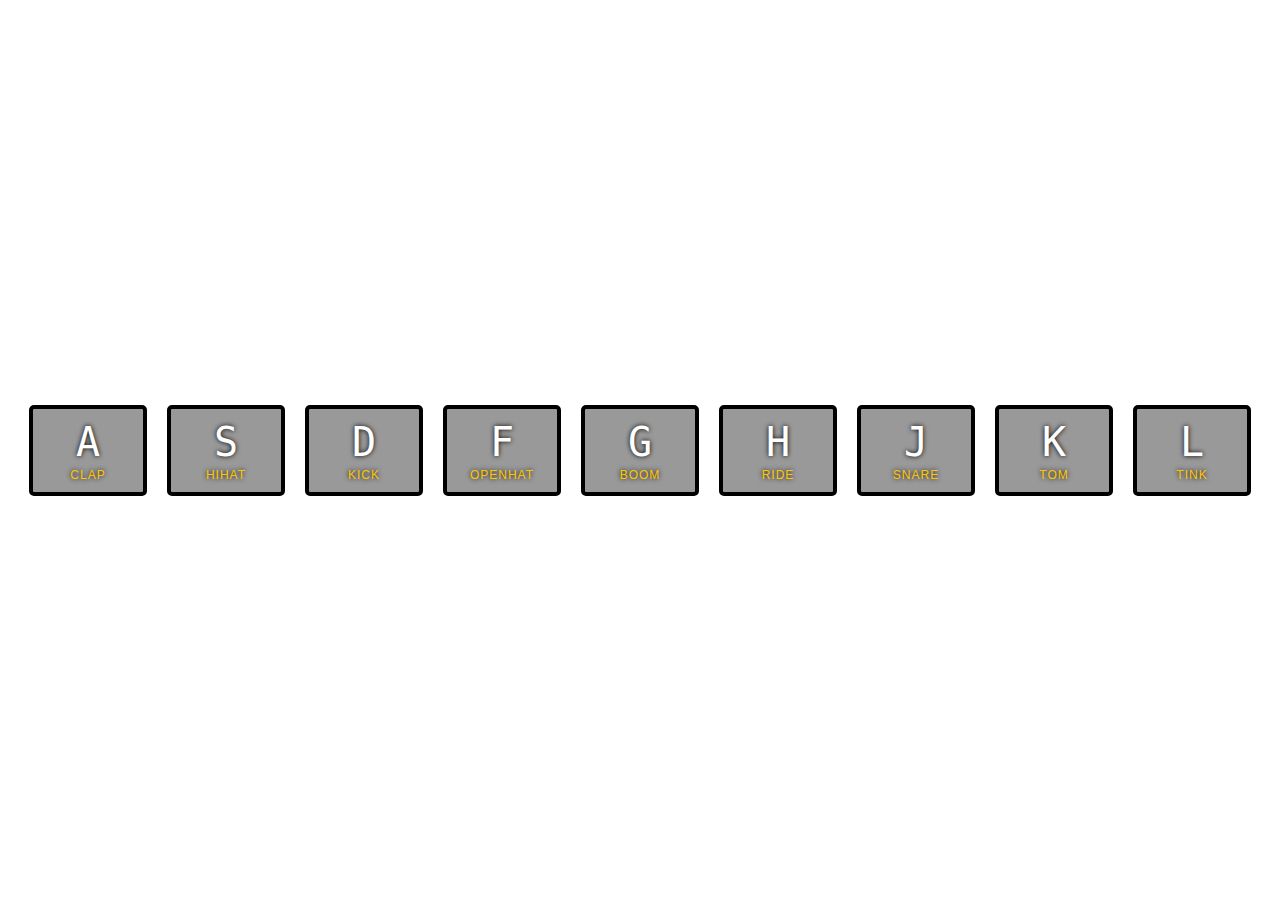
<file: 1 - JS Drum Kit/index.html>
<!DOCTYPE html>
<html lang="en">

<head>
    <meta charset="UTF-8">
    <title>JS Drum Kit</title>
    <link rel="stylesheet" href="main.css">
</head>

<body>
    <div class="keys">
        <div data-key="65" class="key">
            <kbd>A</kbd>
            <span class="sound">clap</span>
        </div>
        <div data-key="83" class="key">
            <kbd>S</kbd>
            <span class="sound">hihat</span>
        </div>
        <div data-key="68" class="key">
            <kbd>D</kbd>
            <span class="sound">kick</span>
        </div>
        <div data-key="70" class="key">
            <kbd>F</kbd>
            <span class="sound">openhat</span>
        </div>
        <div data-key="71" class="key">
            <kbd>G</kbd>
            <span class="sound">boom</span>
        </div>
        <div data-key="72" class="key">
            <kbd>H</kbd>
            <span class="sound">ride</span>
        </div>
        <div data-key="74" class="key">
            <kbd>J</kbd>
            <span class="sound">snare</span>
        </div>
        <div data-key="75" class="key">
            <kbd>K</kbd>
            <span class="sound">tom</span>
        </div>
        <div data-key="76" class="key">
            <kbd>L</kbd>
            <span class="sound">tink</span>
        </div>
    </div>

    <audio data-key="65" src="../assets/drum-kit-sounds/clap.wav"></audio>
    <audio data-key="83" src="../assets/drum-kit-sounds/hihat.wav"></audio>
    <audio data-key="68" src="../assets/drum-kit-sounds/kick.wav"></audio>
    <audio data-key="70" src="../assets/drum-kit-sounds/openhat.wav"></audio>
    <audio data-key="71" src="../assets/drum-kit-sounds/boom.wav"></audio>
    <audio data-key="72" src="../assets/drum-kit-sounds/ride.wav"></audio>
    <audio data-key="74" src="../assets/drum-kit-sounds/snare.wav"></audio>
    <audio data-key="75" src="../assets/drum-kit-sounds/tom.wav"></audio>
    <audio data-key="76" src="../assets/drum-kit-sounds/tink.wav"></audio>

    <script>
        function playSound(e) {
            const audio = document.querySelector(`audio[data-key="${e.keyCode}"]`);
            const key = document.querySelector(`.key[data-key="${e.keyCode}"]`);
            if (!audio) return; //stops function if no audio file is found at that key
            audio.currentTime = 0; // rewinds to the start of the file
            audio.play();
            key.classList.add('playing');
        }

        function removeTransition(e) {
            if (e.propertyName !== 'transform') return; // skips if it is not a transform property
            this.classList.remove('playing');
        }

        const keys = document.querySelectorAll('.key');
        keys.forEach(key => key.addEventListener('transitionend', removeTransition));

        window.addEventListener('keydown', playSound);
    </script>

</body>

</html>
</file>
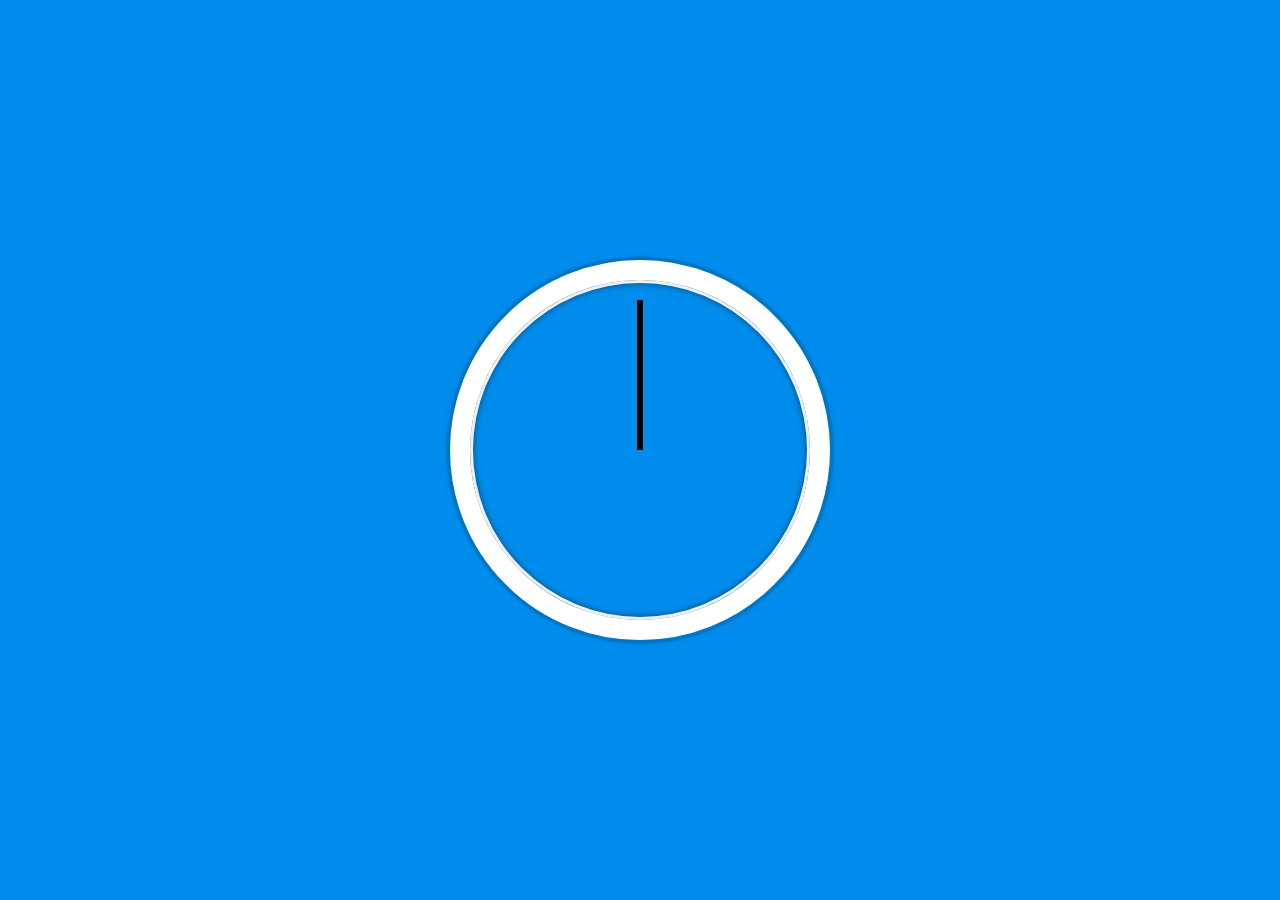
<file: 2 - CSS + JS Clock/index.html>
<!DOCTYPE html>
<html lang="en">

<head>
    <meta charset="UTF-8">
    <title>JS + CSS Clock</title>
    <link rel="stylesheet" href="main.css">
</head>

<body>

    <div class="clock">
        <div class="clock-face">
            <div class="hand hour-hand"></div>
            <div class="hand min-hand"></div>
            <div class="hand second-hand"></div>
        </div>
    </div>

    <script>
        const secondhand = document.querySelector('.second-hand');
        const minutehand = document.querySelector('.min-hand');
        const hourhand = document.querySelector('.hour-hand');

        function setDate() {
            const now = new Date();
            const seconds = now.getSeconds();
            const secondsDegrees = ((seconds / 60) * 360) + 90;
            secondhand.style.transform = `rotate(${secondsDegrees}deg)`;

            const minutes = now.getMinutes();
            const minutesDegrees = ((minutes / 60)* 360) + 90;
            minutehand.style.transform = `rotate(${minutesDegrees}deg)`;

            const hours = now.getHours();
            const hoursDegrees = ((hours /12) * 360) +90;
            hourhand.style.transform= `rotate(${hoursDegrees}deg)`;

        }

        setInterval(setDate, 1000);

    </script>
</body>

</html>
</file>
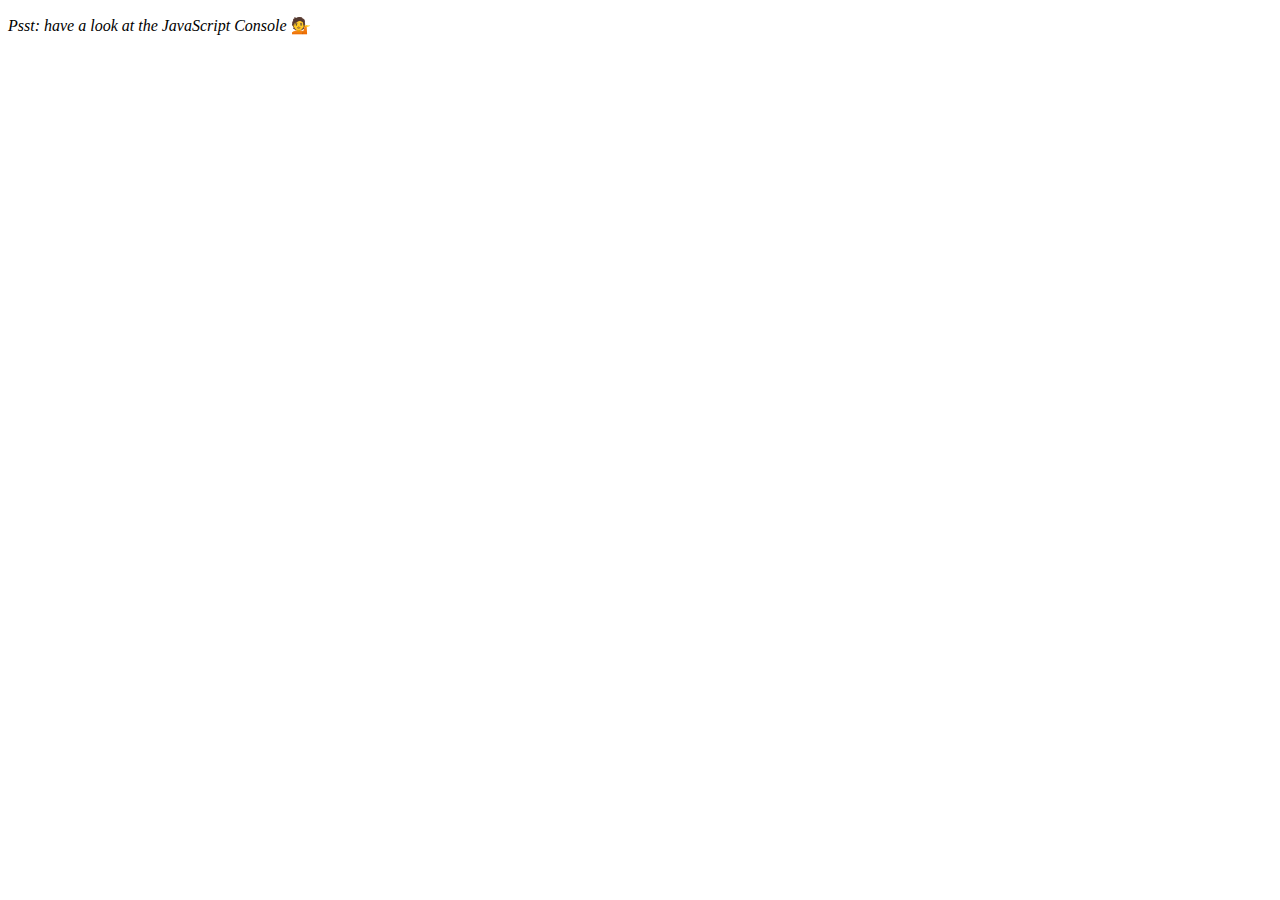
<file: 4 - Array Cardio Day 1/index.html>
<!DOCTYPE html>
<html lang="en">

<head>
    <meta charset="UTF-8">
    <title>Array Cardio 💪</title>
</head>

<body>
    <p><em>Psst: have a look at the JavaScript Console</em> 💁</p>
    <script>
        // Get your shorts on - this is an array workout!
        // ## Array Cardio Day 1

        // Some data we can work with

        const inventors = [
            { first: 'Albert', last: 'Einstein', year: 1879, passed: 1955 },
            { first: 'Isaac', last: 'Newton', year: 1643, passed: 1727 },
            { first: 'Galileo', last: 'Galilei', year: 1564, passed: 1642 },
            { first: 'Marie', last: 'Curie', year: 1867, passed: 1934 },
            { first: 'Johannes', last: 'Kepler', year: 1571, passed: 1630 },
            { first: 'Nicolaus', last: 'Copernicus', year: 1473, passed: 1543 },
            { first: 'Max', last: 'Planck', year: 1858, passed: 1947 },
            { first: 'Katherine', last: 'Blodgett', year: 1898, passed: 1979 },
            { first: 'Ada', last: 'Lovelace', year: 1815, passed: 1852 },
            { first: 'Sarah E.', last: 'Goode', year: 1855, passed: 1905 },
            { first: 'Lise', last: 'Meitner', year: 1878, passed: 1968 },
            { first: 'Hanna', last: 'Hammarström', year: 1829, passed: 1909 }
        ];

        const people = ['Beck, Glenn', 'Becker, Carl', 'Beckett, Samuel', 'Beddoes, Mick', 'Beecher, Henry', 'Beethoven, Ludwig', 'Begin, Menachem', 'Belloc, Hilaire', 'Bellow, Saul', 'Benchley, Robert', 'Benenson, Peter', 'Ben-Gurion, David', 'Benjamin, Walter', 'Benn, Tony', 'Bennington, Chester', 'Benson, Leana', 'Bent, Silas', 'Bentsen, Lloyd', 'Berger, Ric', 'Bergman, Ingmar', 'Berio, Luciano', 'Berle, Milton', 'Berlin, Irving', 'Berne, Eric', 'Bernhard, Sandra', 'Berra, Yogi', 'Berry, Halle', 'Berry, Wendell', 'Bethea, Erin', 'Bevan, Aneurin', 'Bevel, Ken', 'Biden, Joseph', 'Bierce, Ambrose', 'Biko, Steve', 'Billings, Josh', 'Biondo, Frank', 'Birrell, Augustine', 'Black, Elk', 'Blair, Robert', 'Blair, Tony', 'Blake, William'];

        // Array.prototype.filter()
        // 1. Filter the list of inventors for those who were born in the 1500's

        //Version 1
        // const fifteen = inventors.filter(function(inventor){
        //     if(inventor.year >= 1500 && inventor.year <1600){
        //         return true;
        //     }
        // });

        //Version 2
        const fifteen = inventors.filter(inventor => (inventor.year >= 1500 && inventor.year < 1600));
        console.table(fifteen);


        // Array.prototype.map()
        // 2. Give us an array of the inventors' first and last names

        const fullNames = inventors.map(inventor => `${inventor.first} ${inventor.last}`);
        console.log(fullNames);


        // Array.prototype.sort()
        // 3. Sort the inventors by birthdate, oldest to youngest
        // Version 1
        // const ordered = inventors.sort(function (firstPerson, secondPerson) {
        //     if (firstPerson.year > secondPerson.year) {
        //         return 1;
        //     } else {
        //         return -1;
        //     }
        // });

        //Version 2
        const ordered = inventors.sort((firstPerson, secondPerson) => firstPerson.year > secondPerson.year ? 1 : -1);

        console.table(ordered);


        // Array.prototype.reduce()
        // 4. How many years did all the inventors live?
        const totalYears = inventors.reduce((total, inventor) => {
            return total + (inventor.passed - inventor.year);
        }, 0);
        console.log(totalYears)


        // 5. Sort the inventors by years lived
        const oldest = inventors.sort(function (a, b, ) {
            const lastGuy = a.passed - a.year;
            const nextGuy = b.passed - b.year;
            return lastGuy > nextGuy ? -1 : 1;
        });

        console.table(oldest);


        // 6. create a list of Boulevards in Paris that contain 'de' anywhere in the name
        // https://en.wikipedia.org/wiki/Category:Boulevards_in_Paris
        // Copy following script into console inside dev tools at the above link

        const category = document.querySelector('.mw-category');
        if (category != null) {
            const links = Array.from(category.querySelectorAll('a'));
            const de = links
                .map(link => link.textContent)
                .filter(streetName => streetName.includes('de '));
        }

        // List of links: going to convert to list of names, then going to filter for links that include 'de'
        // Also convert NodeList to array with:
        // const links = [...category.querySelectorAll('a')];


        // 7. sort Exercise
        // Sort the people alphabetically by last name
        const alpha = people.sort((lastOne, nextOne) => {
            const [aLast, aFirst] = lastOne.split(', ');
            const [bLast, bFirst] = nextOne.split(', ');
            return aLast > bLast ? 1 : -1;
        });
        console.log(alpha);


        // 8. Reduce Exercise
        // Sum up the instances of each of these
        const data = ['car', 'car', 'truck', 'truck', 'bike', 'walk', 'car', 'van', 'bike', 'walk', 'car', 'van', 'car', 'truck'];

        const transportation = data.reduce((obj, item) => {
            if (!obj[item]) {
                obj[item] = 0;
            }
            obj[item]++;
            return obj;
        }, {})
        console.log(transportation);
    </script>
</body>

</html>
</file>
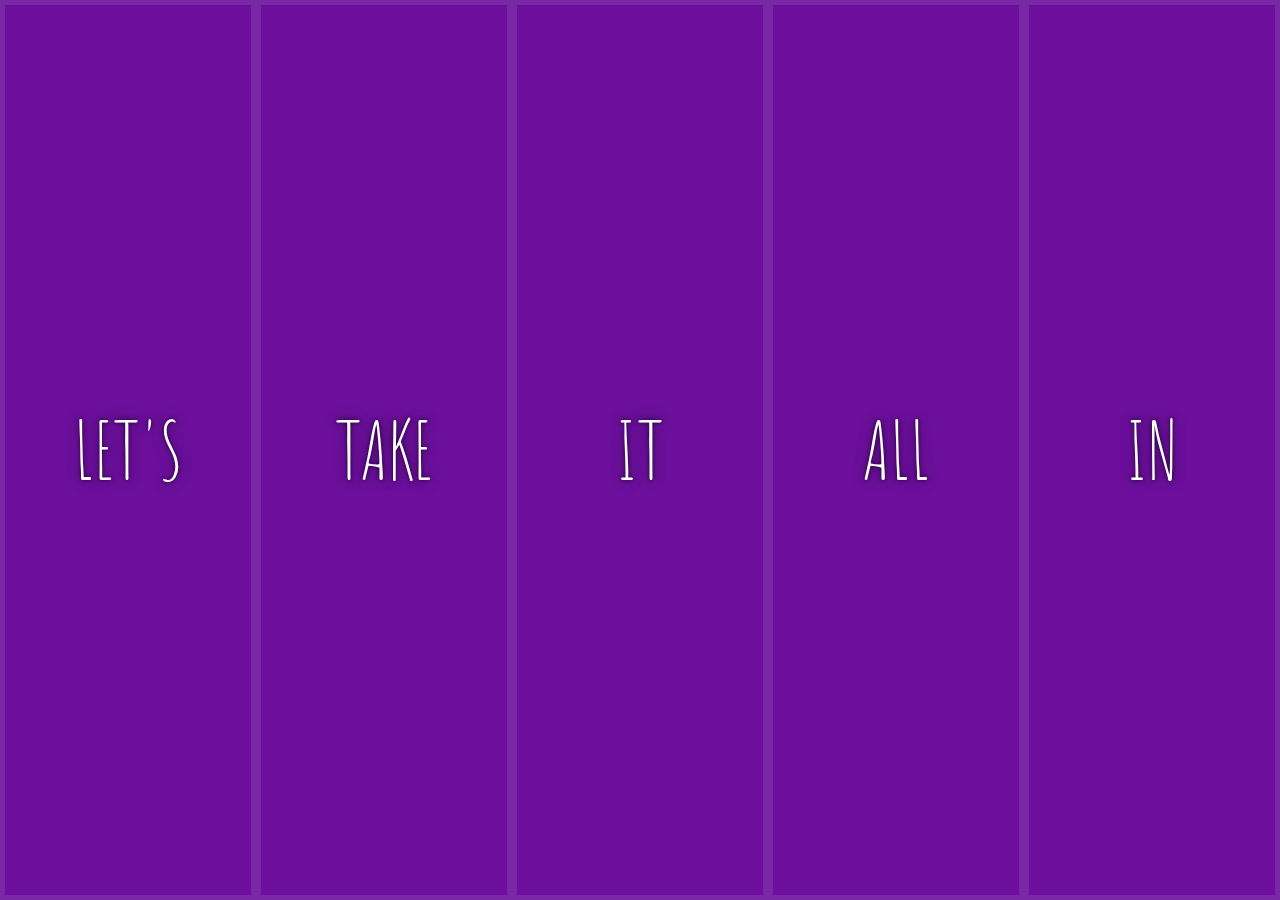
<file: 5 - Flex Panels/index.html>
<!DOCTYPE html>
<html lang="en">

<head>
    <meta charset="UTF-8">
    <title>Flex Panels 💪</title>
    <link href='https://fonts.googleapis.com/css?family=Amatic+SC' rel='stylesheet' type='text/css'>
    <link rel="stylesheet" href="main.css">
</head>

<body>
    <div class="panels">
        <div class="panel panel1">
            <p>Hey</p>
            <p>Let's</p>
            <p>Dance</p>
        </div>
        <div class="panel panel2">
            <p>Give</p>
            <p>Take</p>
            <p>Receive</p>
        </div>
        <div class="panel panel3">
            <p>Experience</p>
            <p>It</p>
            <p>Today</p>
        </div>
        <div class="panel panel4">
            <p>Give</p>
            <p>All</p>
            <p>You can</p>
        </div>
        <div class="panel panel5">
            <p>Life</p>
            <p>In</p>
            <p>Motion</p>
        </div>
    </div>

    <script>
        const panels = document.querySelectorAll('.panel');

        function toggleOpen() {
            this.classList.toggle('open');
        }

        function toggleActive(e) {
            if(e.propertyName.includes('flex')){
                this.classList.toggle('open-active');
            }
        }

        panels.forEach(panel => panel.addEventListener('click', toggleOpen));
        panels.forEach(panel => panel.addEventListener('transitionend', toggleActive));

    </script>
</body>

</html>
</file>
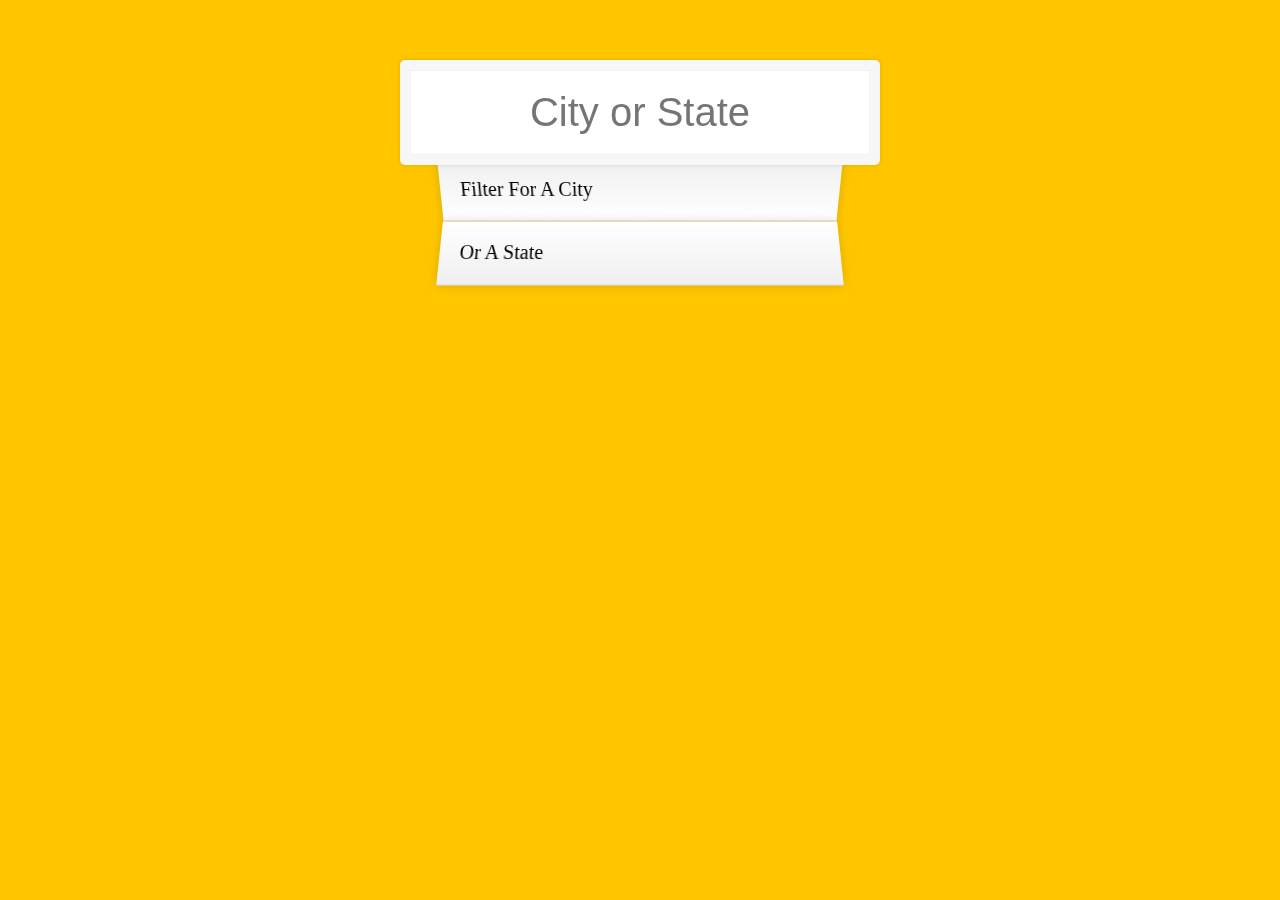
<file: 6 - Ajax Type Ahead/index.html>
<!DOCTYPE html>
<html lang="en">

<head>
    <meta charset="UTF-8">
    <title>Type Ahead 👀</title>
    <link rel="stylesheet" href="main.css">
</head>

<body>

    <form class="search-form">
        <input type="text" class="search" placeholder="City or State">
        <ul class="suggestions">
            <li>Filter for a city</li>
            <li>or a state</li>
        </ul>
    </form>
    <script>
        const endpoint = 'https://gist.githubusercontent.com/Miserlou/c5cd8364bf9b2420bb29/raw/2bf258763cdddd704f8ffd3ea9a3e81d25e2c6f6/cities.json';
        const cities = [];
        fetch(endpoint)
            .then(fetchResponse => fetchResponse.json()
                .then(data => cities.push(...data)));

        function findMatches(wordsToMatch, cities) {
            return cities.filter(place => {
                //here we determine if city/state matches the search
                const regex = new RegExp(wordsToMatch, 'gi');
                return place.city.match(regex) || place.state.match(regex);
            });
        }

        function numberWithCommas(x) {
            return x.toString().replace(/\B(?=(\d{3})+(?!\d))/g, ',');
        }

        function displayMatches() {
            const matchArray = findMatches(this.value, cities);
            const html = matchArray.map(place => {
                const regex = RegExp(this.value, 'gi');
                const cityName = place.city.replace(regex, `<span class="hl">${this.value}</span>`);
                const stateName = place.state.replace(regex, `<span class="hl">${this.value}</span>`);
                return `
                <li>
                    <span class="name">${cityName}, ${stateName}</span>
                    <span class="population">${numberWithCommas(place.population)}</span>
                </li>
                `;
            }).join('');
            suggestions.innerHTML = html;
        }

        const searchInput = document.querySelector('.search');
        const suggestions = document.querySelector('.suggestions');
        searchInput.addEventListener('change', displayMatches);
        searchInput.addEventListener('keyup', displayMatches);
    </script>
</body>

</html>
</file>
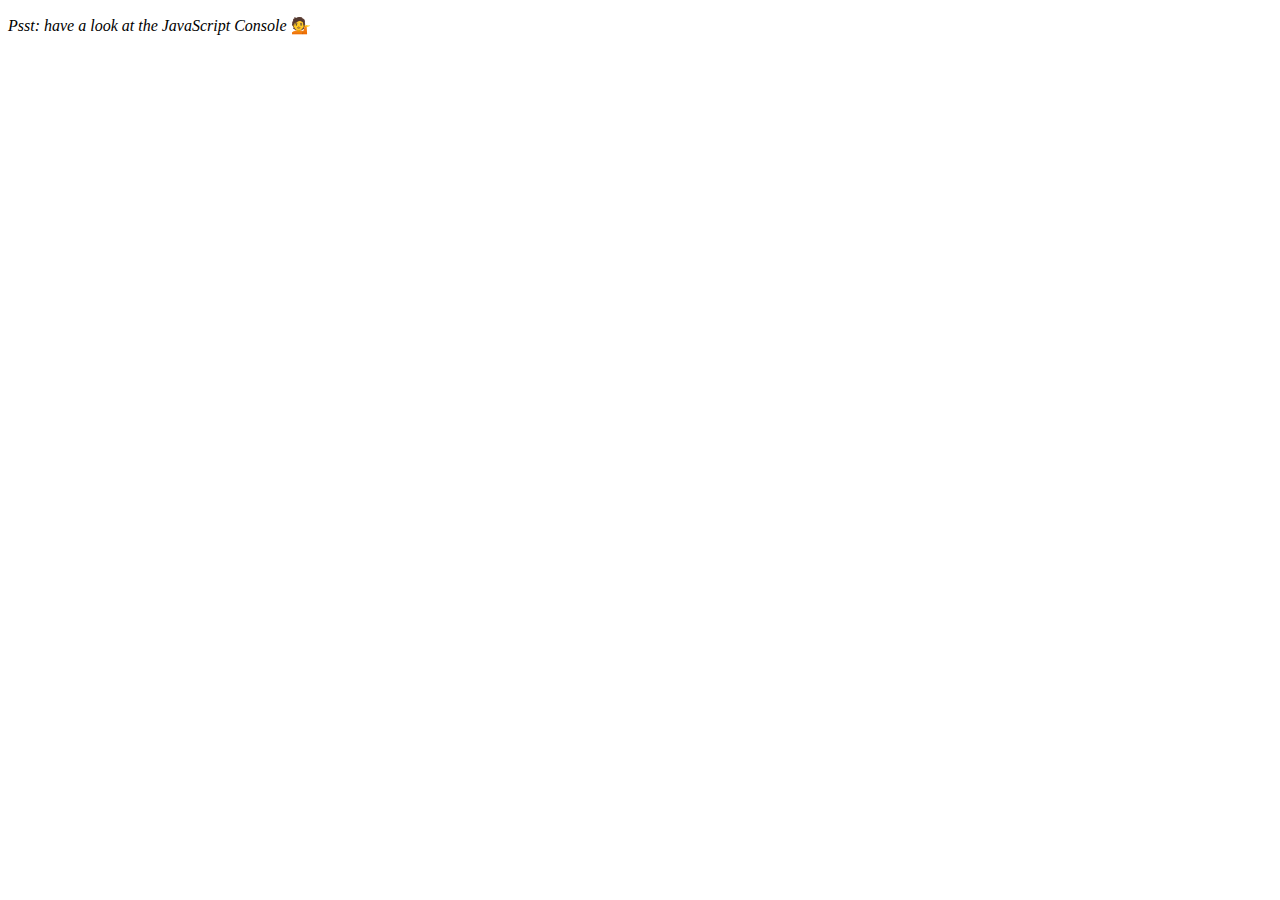
<file: 7 - Array Cardio Day 2/index.html>
<!DOCTYPE html>
<html lang="en">

<head>
    <meta charset="UTF-8">
    <title>Array Cardio 💪💪</title>
</head>

<body>
    <p><em>Psst: have a look at the JavaScript Console</em> 💁</p>
    <script>
        // ## Array Cardio Day 2

        const people = [
            { name: 'Wes', year: 1988 },
            { name: 'Kait', year: 1986 },
            { name: 'Irv', year: 1970 },
            { name: 'Lux', year: 2015 }
        ];

        const comments = [
            { text: 'Love this!', id: 523423 },
            { text: 'Super good', id: 823423 },
            { text: 'You are the best', id: 2039842 },
            { text: 'Ramen is my fav food ever', id: 123523 },
            { text: 'Nice Nice Nice!', id: 542328 }
        ];

        // Some and Every Checks
        // Array.prototype.some() // is at least one person 19 or older?

        // const isAdult = people.some(function (person) {
        //     const currentYear = (new Date()).getFullYear();
        //     if (currentYear - person.year >= 19)
        //         return true;
        // })

        //const isAdult = people.some(persone =>  (new Date()).getFullYear() - person.year >= 19);

        const isAdult = people.some(person => {
            const currentYear = (new Date()).getFullYear();
            return currentYear - person.year >= 19;
        });

        console.log(isAdult);
        console.log({ isAdult });

        // Array.prototype.every() // is everyone 19 or older?
        const allAdults = people.every(person => {
            const currentYear = (new Date()).getFullYear();
            return currentYear - person.year >= 19;
        });

        console.log(allAdults);

        // Array.prototype.find()
        // Find is like filter, but instead returns just the one you are looking for
        // find the comment with the ID of 823423

        // const comment = comments.find(function(comment) {
        //     if(comment.id === 823423)
        //     return true;
        // })

        const comment = comments.find(comment => comment.id === 823423)

        console.log(comment);

        // Array.prototype.findIndex()
        // Find the comment with this ID
        // delete the comment with the ID of 823423

        const index = comments.findIndex(comment => comment.id === 823423);
        console.log(comment);
        console.log(index);
        console.table(comments);
        comments.splice(index, 1);
        console.table(comments);


        const newComments = [
            ...comments.slice(0, index),
            ...comments.slice(index + 1)
        ]

    </script>
</body>

</html>
</file>
<file: 1 - JS Drum Kit/main.css>
html {
    font-size: 10px;
    background: url(http://i.imgur.com/b9r5sEL.jpg) bottom center;
    background-size: cover;
  }
  
  body,html {
    margin: 0;
    padding: 0;
    font-family: sans-serif;
  }
  
  .keys {
    display: flex;
    flex: 1;
    min-height: 100vh;
    align-items: center;
    justify-content: center;
  }
  
  .key {
    border: .4rem solid black;
    border-radius: .5rem;
    margin: 1rem;
    font-size: 1.5rem;
    padding: 1rem .5rem;
    transition: all .07s ease;
    width: 10rem;
    text-align: center;
    color: white;
    background: rgba(0,0,0,0.4);
    text-shadow: 0 0 .5rem black;
  }
  
  .playing {
    transform: scale(1.1);
    border-color: #ffc600;
    box-shadow: 0 0 1rem #ffc600;
  }
  
  kbd {
    display: block;
    font-size: 4rem;
  }
  
  .sound {
    font-size: 1.2rem;
    text-transform: uppercase;
    letter-spacing: .1rem;
    color: #ffc600;
  }
</file>
<file: 2 - CSS + JS Clock/main.css>
html {
    background: #018DED url(http://unsplash.it/1500/1000?image=881);
    background-size: cover;
    font-family: 'helvetica neue';
    text-align: center;
    font-size: 10px;
  }

  body {
    margin: 0;
    font-size: 2rem;
    display: flex;
    flex: 1;
    min-height: 100vh;
    align-items: center;
  }

  .clock {
    width: 30rem;
    height: 30rem;
    border: 20px solid white;
    border-radius: 50%;
    margin: 50px auto;
    position: relative;
    padding: 2rem;
    box-shadow:
      0 0 0 4px rgba(0,0,0,0.1),
      inset 0 0 0 3px #EFEFEF,
      inset 0 0 10px black,
      0 0 10px rgba(0,0,0,0.2);
  }

  .clock-face {
    position: relative;
    width: 100%;
    height: 100%;
    transform: translateY(-3px); /* account for the height of the clock hands */
  }

  .hand {
    width: 50%;
    height: 6px;
    background: black;
    position: absolute;
    top: 50%;
    transform-origin: 100%;
    transform: rotate(90deg);
    transition: all 0.05s;
    transition-timing-function: cubic-bezier(0.1, 2.7, 0.58, 1);
  }
</file>
<file: 5 - Flex Panels/main.css>
html {
    box-sizing: border-box;
    background: #ffc600;
    font-family: 'helvetica neue';
    font-size: 20px;
    font-weight: 200;
  }
  
  body {
    margin: 0;
  }
  
  *, *:before, *:after {
    box-sizing: inherit;
  }

  .panels {
    min-height: 100vh;
    overflow: hidden;
    display: flex;
  }

  .panel {
    background: #6B0F9C;
    box-shadow: inset 0 0 0 5px rgba(255,255,255,0.1);
    color: white;
    text-align: center;
    align-items: center;
    /* Safari transitionend event.propertyName === flex */
    /* Chrome + FF transitionend event.propertyName === flex-grow */
    transition:
      font-size 0.7s cubic-bezier(0.61,-0.19, 0.7,-0.11),
      flex 0.7s cubic-bezier(0.61,-0.19, 0.7,-0.11),
        0.2s;
    font-size: 20px;
    background-size: cover;
    background-position: center;
    flex: 1;
    justify-content: center;
    align-items: center;
    display: flex;
    flex-direction: column;
  }

  .panel1 { background-image:url(https://source.unsplash.com/gYl-UtwNg_I/1500x1500); }
  .panel2 { background-image:url(https://source.unsplash.com/rFKUFzjPYiQ/1500x1500); }
  .panel3 { background-image:url(https://images.unsplash.com/photo-1465188162913-8fb5709d6d57?ixlib=rb-0.3.5&q=80&fm=jpg&crop=faces&cs=tinysrgb&w=1500&h=1500&fit=crop&s=967e8a713a4e395260793fc8c802901d); }
  .panel4 { background-image:url(https://source.unsplash.com/ITjiVXcwVng/1500x1500); }
  .panel5 { background-image:url(https://source.unsplash.com/3MNzGlQM7qs/1500x1500); }

  /* Flex Children */
  .panel > * {
    margin: 0;
    width: 100%;
    transition: transform 0.5s;
    flex: 1 0 auto;
    display: flex;
    justify-content: center;
    align-items: center;
  }

  .panel > *:first-child {transform: translateY(-100%);}
  .panel.panel.open-active > *:first-child {transform: translateY(0);}
  .panel > *:last-child {transform: translateY(100%);}
  .panel.panel.open-active > *:last-child {transform: translateY(0);}

  .panel p {
    text-transform: uppercase;
    font-family: 'Amatic SC', cursive;
    text-shadow: 0 0 4px rgba(0, 0, 0, 0.72), 0 0 14px rgba(0, 0, 0, 0.45);
    font-size: 2em;
  }
  
  .panel p:nth-child(2) {
    font-size: 4em;
  }

  .panel.open {
    flex: 5;
    font-size: 40px;
  }
</file>
<file: 6 - Ajax Type Ahead/main.css>
html {
    box-sizing: border-box;
    background: #ffc600;
    font-family: 'helvetica neue';
    font-size: 20px;
    font-weight: 200;
  }
  
  *, *:before, *:after {
    box-sizing: inherit;
  }
  
  input {
    width: 100%;
    padding: 20px;
  }
  
  .search-form {
    max-width: 400px;
    margin: 50px auto;
  }
  
  input.search {
    margin: 0;
    text-align: center;
    outline: 0;
    border: 10px solid #F7F7F7;
    width: 120%;
    left: -10%;
    position: relative;
    top: 10px;
    z-index: 2;
    border-radius: 5px;
    font-size: 40px;
    box-shadow: 0 0 5px rgba(0, 0, 0, 0.12), inset 0 0 2px rgba(0, 0, 0, 0.19);
  }
  
  .suggestions {
    margin: 0;
    padding: 0;
    position: relative;
    /*perspective: 20px;*/
  }
  
  .suggestions li {
    background: white;
    list-style: none;
    border-bottom: 1px solid #D8D8D8;
    box-shadow: 0 0 10px rgba(0, 0, 0, 0.14);
    margin: 0;
    padding: 20px;
    transition: background 0.2s;
    display: flex;
    justify-content: space-between;
    text-transform: capitalize;
  }
  
  .suggestions li:nth-child(even) {
    transform: perspective(100px) rotateX(3deg) translateY(2px) scale(1.001);
    background: linear-gradient(to bottom,  #ffffff 0%,#EFEFEF 100%);
  }
  
  .suggestions li:nth-child(odd) {
    transform: perspective(100px) rotateX(-3deg) translateY(3px);
    background: linear-gradient(to top,  #ffffff 0%,#EFEFEF 100%);
  }
  
  span.population {
    font-size: 15px;
  }
  
  .hl {
    background: #ffc600;
  }
</file>
